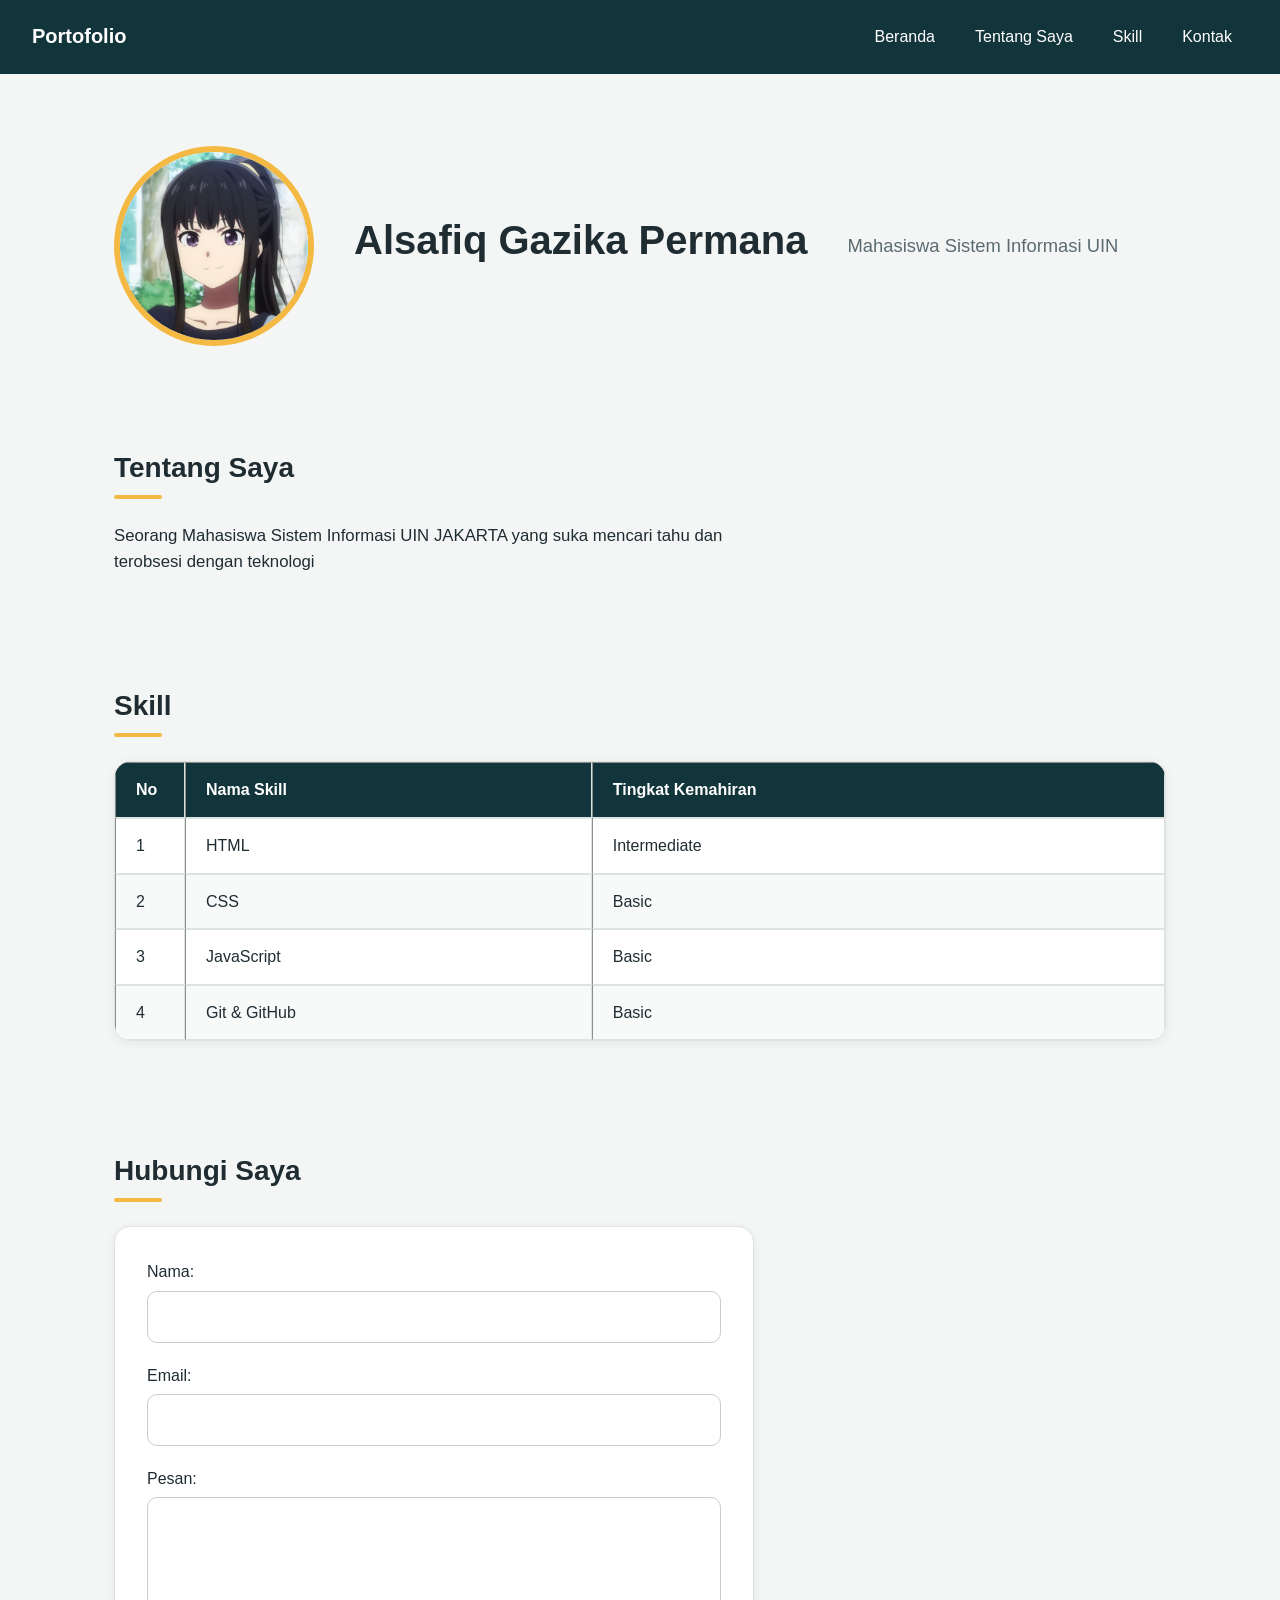
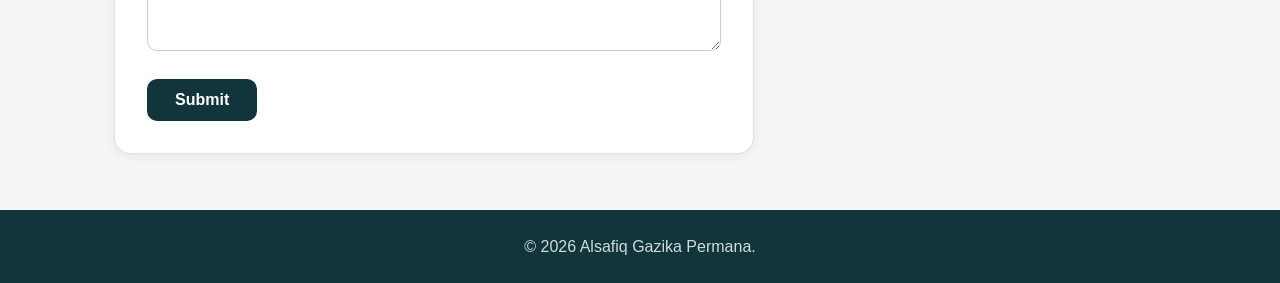
<file: index.html>
<!DOCTYPE html>
<html lang="id">
<head>
    <meta charset="UTF-8">
    <meta name="viewport" content="width=device-width, initial-scale=1.0">
    <title>Portofolio Alsafiq</title>
</head>
<body>
    <link rel="stylesheet" href="style.css">
    <!-- header dan navigasi-->
    <header>
        <h1>Portofolio</h1>
        <nav>
            <ul>
                <li><a href="#hero">Beranda</a></li>
                <li><a href="#about">Tentang Saya</a></li>
                <li><a href="#skill">Skill</a></li>
                <li><a href="#kontak">Kontak</a></li>
            </ul>
        </nav>
    </header>

    <!--content-->
    <main>

        <!-- 2. Hero Section: Nama, Tagline, Foto Profil -->
        <section id="hero">
            <img src="pfp takina.jpg" width="200" height="200">
            <h2>Alsafiq Gazika Permana</h2>
            <p>Mahasiswa Sistem Informasi UIN</p>
        </section>

        <!-- about-->
        <section id="about">
            <h2>Tentang Saya</h2>
            <p>
               Seorang Mahasiswa Sistem Informasi UIN JAKARTA yang suka mencari tahu dan terobsesi dengan teknologi
            </p>
        </section>

        <!--tabel skill-->
        <section id="skill">
            <h2>Skill</h2>
            <table border="1" cellpadding="8" cellspacing="0">
                <thead>
                    <tr>
                        <th>No</th>
                        <th>Nama Skill</th>
                        <th>Tingkat Kemahiran</th>
                    </tr>
                </thead>
                <tbody>
                    <tr>
                        <td>1</td>
                        <td>HTML</td>
                        <td>Intermediate</td>
                    </tr>
                    <tr>
                        <td>2</td>
                        <td>CSS</td>
                        <td>Basic</td>
                    </tr>
                    <tr>
                        <td>3</td>
                        <td>JavaScript</td>
                        <td>Basic</td>
                    </tr>
                    <tr>
                        <td>4</td>
                        <td>Git &amp; GitHub</td>
                        <td>Basic</td>
                    </tr>
                </tbody>
            </table>
        </section>

        <!-- 5. Form Kontak -->
        <section id="kontak">
            <h2>Hubungi Saya</h2>
            <form action="#" method="post">
                <p>
                    <label for="nama">Nama:</label><br>
                    <input type="text" id="nama" name="nama" required>
                </p>
                <p>
                    <label for="email">Email:</label><br>
                    <input type="email" id="email" name="email" required>
                </p>
                <p>
                    <label for="pesan">Pesan:</label><br>
                    <textarea id="pesan" name="pesan" rows="5" cols="40" required></textarea>
                </p>
                <p>
                    <button type="submit">Submit</button>
                </p>
            </form>
        </section>

    </main>

    <!--footer-->
    <footer>
        <p>&copy; 2026 Alsafiq Gazika Permana.</p>
    </footer>

</body>
</html>
</file>
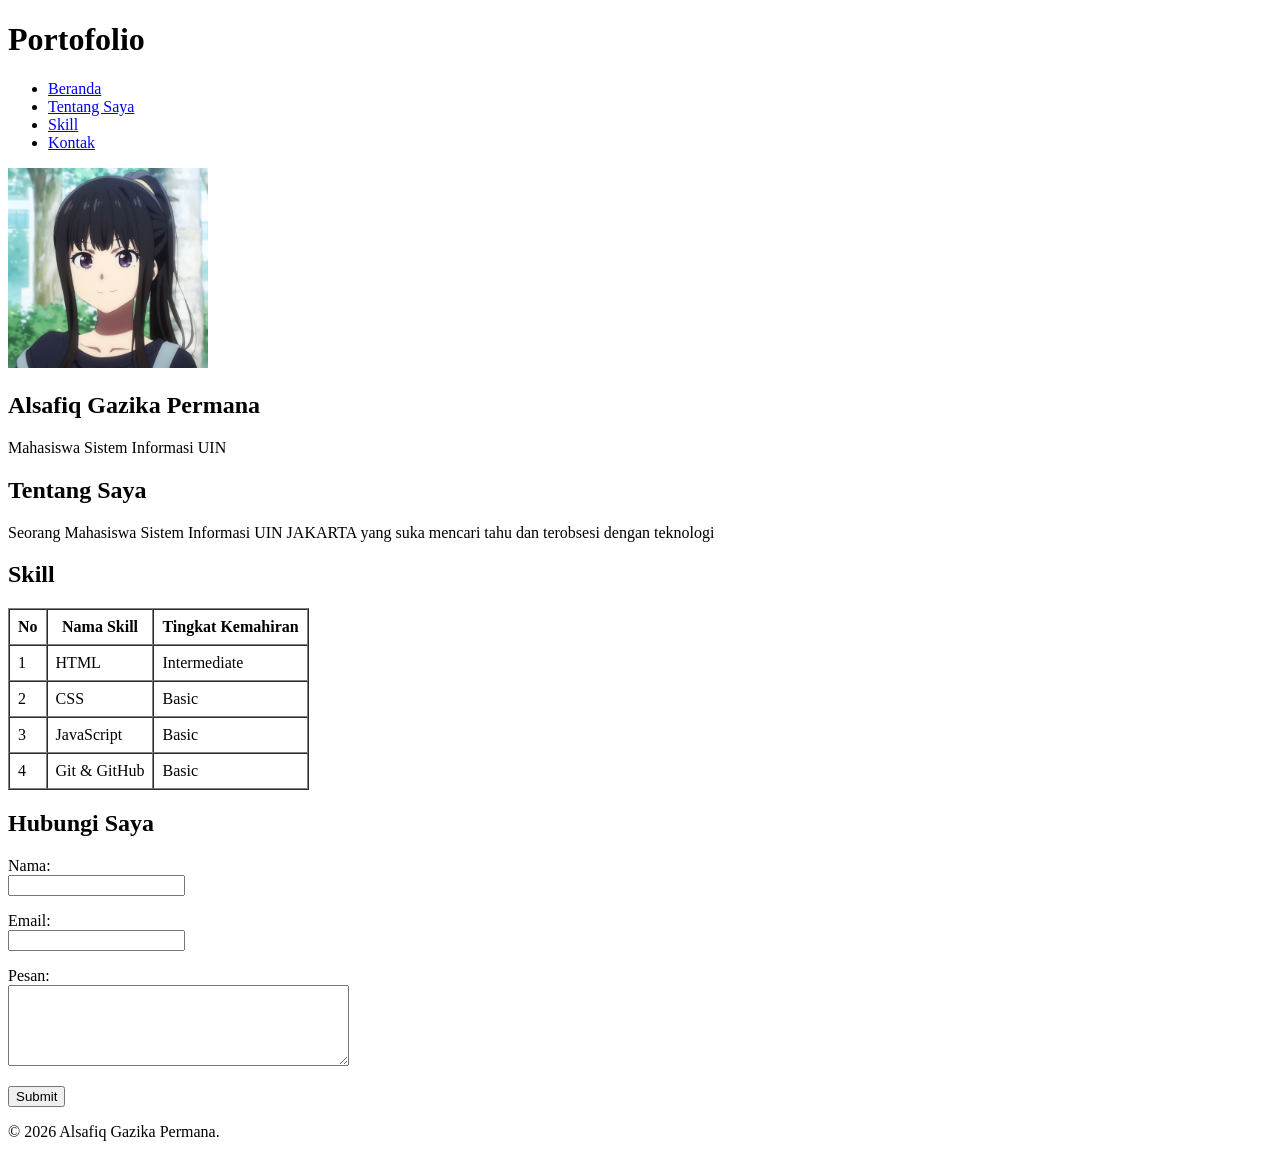
<file: Portofolio.html>
<!DOCTYPE html>
<html lang="id">
<head>
    <meta charset="UTF-8">
    <meta name="viewport" content="width=device-width, initial-scale=1.0">
    <title>Portofolio - [Nama Kamu]</title>
</head>
<body>

    <!-- header dan navigasi-->
    <header>
        <h1>Portofolio</h1>
        <nav>
            <ul>
                <li><a href="#hero">Beranda</a></li>
                <li><a href="#about">Tentang Saya</a></li>
                <li><a href="#skill">Skill</a></li>
                <li><a href="#kontak">Kontak</a></li>
            </ul>
        </nav>
    </header>

    <!--content-->
    <main>

        <!-- 2. Hero Section: Nama, Tagline, Foto Profil -->
        <section id="hero">
            <img src="pfp takina.jpg" width="200" height="200">
            <h2>Alsafiq Gazika Permana</h2>
            <p>Mahasiswa Sistem Informasi UIN</p>
        </section>

        <!-- about-->
        <section id="about">
            <h2>Tentang Saya</h2>
            <p>
               Seorang Mahasiswa Sistem Informasi UIN JAKARTA yang suka mencari tahu dan terobsesi dengan teknologi
            </p>
        </section>

        <!--tabel skill-->
        <section id="skill">
            <h2>Skill</h2>
            <table border="1" cellpadding="8" cellspacing="0">
                <thead>
                    <tr>
                        <th>No</th>
                        <th>Nama Skill</th>
                        <th>Tingkat Kemahiran</th>
                    </tr>
                </thead>
                <tbody>
                    <tr>
                        <td>1</td>
                        <td>HTML</td>
                        <td>Intermediate</td>
                    </tr>
                    <tr>
                        <td>2</td>
                        <td>CSS</td>
                        <td>Basic</td>
                    </tr>
                    <tr>
                        <td>3</td>
                        <td>JavaScript</td>
                        <td>Basic</td>
                    </tr>
                    <tr>
                        <td>4</td>
                        <td>Git &amp; GitHub</td>
                        <td>Basic</td>
                    </tr>
                </tbody>
            </table>
        </section>

        <!-- 5. Form Kontak -->
        <section id="kontak">
            <h2>Hubungi Saya</h2>
            <form action="#" method="post">
                <p>
                    <label for="nama">Nama:</label><br>
                    <input type="text" id="nama" name="nama" required>
                </p>
                <p>
                    <label for="email">Email:</label><br>
                    <input type="email" id="email" name="email" required>
                </p>
                <p>
                    <label for="pesan">Pesan:</label><br>
                    <textarea id="pesan" name="pesan" rows="5" cols="40" required></textarea>
                </p>
                <p>
                    <button type="submit">Submit</button>
                </p>
            </form>
        </section>

    </main>

    <!--footer-->
    <footer>
        <p>&copy; 2026 Alsafiq Gazika Permana.</p>
    </footer>

</body>
</html>
</file>
<file: style.css>
/* =========================================================
   style.css - Styling Portofolio Pribadi
   Font: Montserrat (judul) + Roboto (teks) dari Google Fonts
   ========================================================= */

/* ===== Variabel warna & ukuran ===== */
:root {
    --teal-dark: #12343B;
    --teal-mid: #1D4C56;
    --amber: #F4B942;
    --paper: #F4F6F5;
    --card: #FFFFFF;
    --text: #1F2D33;
    --muted: #5B6B72;
    --line: #DDE3E1;
    --radius: 16px;
    --shadow: 0 2px 10px rgba(18, 52, 59, 0.07);
}

/* ===== Reset & dasar ===== */
* {
    margin: 0;
    padding: 0;
    box-sizing: border-box;
}

html {
    scroll-padding-top: 90px;
}

@media (prefers-reduced-motion: no-preference) {
    html {
        scroll-behavior: smooth;
    }
}

body {
    font-family: 'Roboto', sans-serif;
    line-height: 1.6;
    color: var(--text);
    background: var(--paper);
}

/* ===== Typography ===== */
h1,
h2,
h3 {
    font-family: 'Montserrat', sans-serif;
    line-height: 1.25;
}

/* ===== Header & Navigasi (Flexbox) ===== */
header {
    position: sticky;
    top: 0;
    z-index: 10;
    display: flex;
    justify-content: space-between;
    align-items: center;
    padding: 16px 32px;
    background: var(--teal-dark);
    color: #fff;
}

header h1 {
    font-size: 1.25rem;
    font-weight: 700;
}

nav ul {
    display: flex;
    gap: 8px;
    list-style: none;
}

nav a {
    display: block;
    padding: 8px 16px;
    border-radius: 999px;
    color: #fff;
    font-weight: 500;
    text-decoration: none;
    transition: background 0.2s;
}

nav a:hover {
    background: rgba(255, 255, 255, 0.14);
}

nav a:focus-visible,
button:focus-visible,
.card a:focus-visible {
    outline: 3px solid var(--amber);
    outline-offset: 2px;
}

/* ===== Layout konten ===== */
main {
    max-width: 1100px;
    margin: 0 auto;
    padding: 0 24px;
}

section {
    padding: 56px 0;
}

section h2 {
    margin-bottom: 24px;
    font-size: 1.75rem;
    font-weight: 700;
}

section:not(#hero) h2::after {
    content: '';
    display: block;
    width: 48px;
    height: 4px;
    margin-top: 10px;
    border-radius: 2px;
    background: var(--amber);
}

/* ===== Hero (Flexbox) ===== */
#hero {
    display: flex;
    align-items: center;
    gap: 40px;
    padding: 72px 0 48px;
}

#hero img {
    flex-shrink: 0;
    width: 200px;
    height: 200px;
    object-fit: cover;
    border-radius: 50%;
    border: 6px solid var(--amber);
    background: #DFE6E4;
}

#hero h2 {
    margin-bottom: 12px;
    font-size: 2.5rem;
}

#hero p {
    max-width: 46ch;
    font-size: 1.15rem;
    color: var(--muted);
}

/* ===== About ===== */
#about p {
    max-width: 70ch;
    font-size: 1.05rem;
}

/* ===== Tabel Skill (tampil seperti kartu) ===== */
table {
    width: 100%;
    border-collapse: separate;
    border-spacing: 0;
    overflow: hidden;
    border: 1px solid var(--line);
    border-radius: var(--radius);
    background: var(--card);
    box-shadow: var(--shadow);
}

th,
td {
    padding: 14px 20px;
    text-align: left;
}

th {
    font-family: 'Montserrat', sans-serif;
    font-weight: 600;
    background: var(--teal-dark);
    color: #fff;
}

td {
    border-top: 1px solid var(--line);
}

tbody tr:nth-child(even) {
    background: #F8FAF9;
}

th:first-child,
td:first-child {
    width: 70px;
}

.level {
    display: inline-block;
    padding: 4px 14px;
    border-radius: 999px;
    font-size: 0.85rem;
    font-weight: 500;
}

.level-basic {
    background: #E8EEF0;
    color: #3B4D54;
}

.level-intermediate {
    background: #FFF1CF;
    color: #7A5400;
}

.level-advance {
    background: #D6F0E3;
    color: #14573A;
}

/* ===== Kartu Proyek (CSS Grid, sejajar horizontal) ===== */
.project-grid {
    display: grid;
    grid-template-columns: repeat(3, 1fr);
    gap: 24px;
}

.card {
    display: flex;
    flex-direction: column;
    gap: 12px;
    padding: 28px 24px;
    border: 1px solid var(--line);
    border-radius: var(--radius);
    background: var(--card);
    box-shadow: var(--shadow);
    transition: box-shadow 0.2s;
}

.card:hover {
    box-shadow: 0 8px 24px rgba(18, 52, 59, 0.14);
}

.card h3 {
    font-size: 1.2rem;
}

.card p {
    flex-grow: 1;
    color: var(--muted);
}

.tags {
    display: flex;
    flex-wrap: wrap;
    gap: 8px;
    list-style: none;
}

.tags li {
    padding: 2px 12px;
    border-radius: 999px;
    background: #E8EEF0;
    font-size: 0.8rem;
    font-weight: 500;
}

.card a {
    align-self: flex-start;
    border-bottom: 2px solid var(--amber);
    color: var(--teal-dark);
    font-weight: 700;
    text-decoration: none;
}

/* ===== Form Kontak ===== */
form {
    max-width: 640px;
    padding: 32px;
    border: 1px solid var(--line);
    border-radius: var(--radius);
    background: var(--card);
    box-shadow: var(--shadow);
}

form p {
    margin-bottom: 20px;
}

form p:last-child {
    margin-bottom: 0;
}

form br {
    display: none;
}

label {
    display: block;
    margin-bottom: 6px;
    font-weight: 500;
}

input,
textarea {
    width: 100%;
    padding: 12px 14px;
    border: 1px solid #C5CFCC;
    border-radius: 10px;
    font: inherit;
    color: var(--text);
}

input:focus,
textarea:focus {
    outline: none;
    border-color: var(--teal-dark);
    box-shadow: 0 0 0 3px rgba(244, 185, 66, 0.5);
}

textarea {
    resize: vertical;
}

button {
    padding: 12px 28px;
    border: none;
    border-radius: 10px;
    background: var(--teal-dark);
    color: #fff;
    font-family: 'Montserrat', sans-serif;
    font-size: 1rem;
    font-weight: 600;
    cursor: pointer;
    transition: background 0.2s;
}

button:hover {
    background: var(--teal-mid);
}

/* ===== Footer ===== */
footer {
    padding: 24px;
    background: var(--teal-dark);
    color: #CFDCDC;
    text-align: center;
}

/* =========================================================
   Responsive Design - tampilan mobile (max-width: 768px)
   ========================================================= */
@media (max-width: 768px) {
    html {
        scroll-padding-top: 130px;
    }

    header {
        flex-direction: column;
        gap: 10px;
        padding: 14px 16px;
    }

    nav ul {
        flex-wrap: wrap;
        justify-content: center;
    }

    main {
        padding: 0 16px;
    }

    section {
        padding: 40px 0;
    }

    #hero {
        flex-direction: column;
        gap: 24px;
        padding: 40px 0 24px;
        text-align: center;
    }

    #hero img {
        width: 160px;
        height: 160px;
    }

    #hero h2 {
        font-size: 2rem;
    }

    .project-grid {
        grid-template-columns: 1fr;
    }

    th,
    td {
        padding: 12px 14px;
    }

    th:first-child,
    td:first-child {
        width: 50px;
    }

    form {
        padding: 24px 20px;
    }
}
</file>
